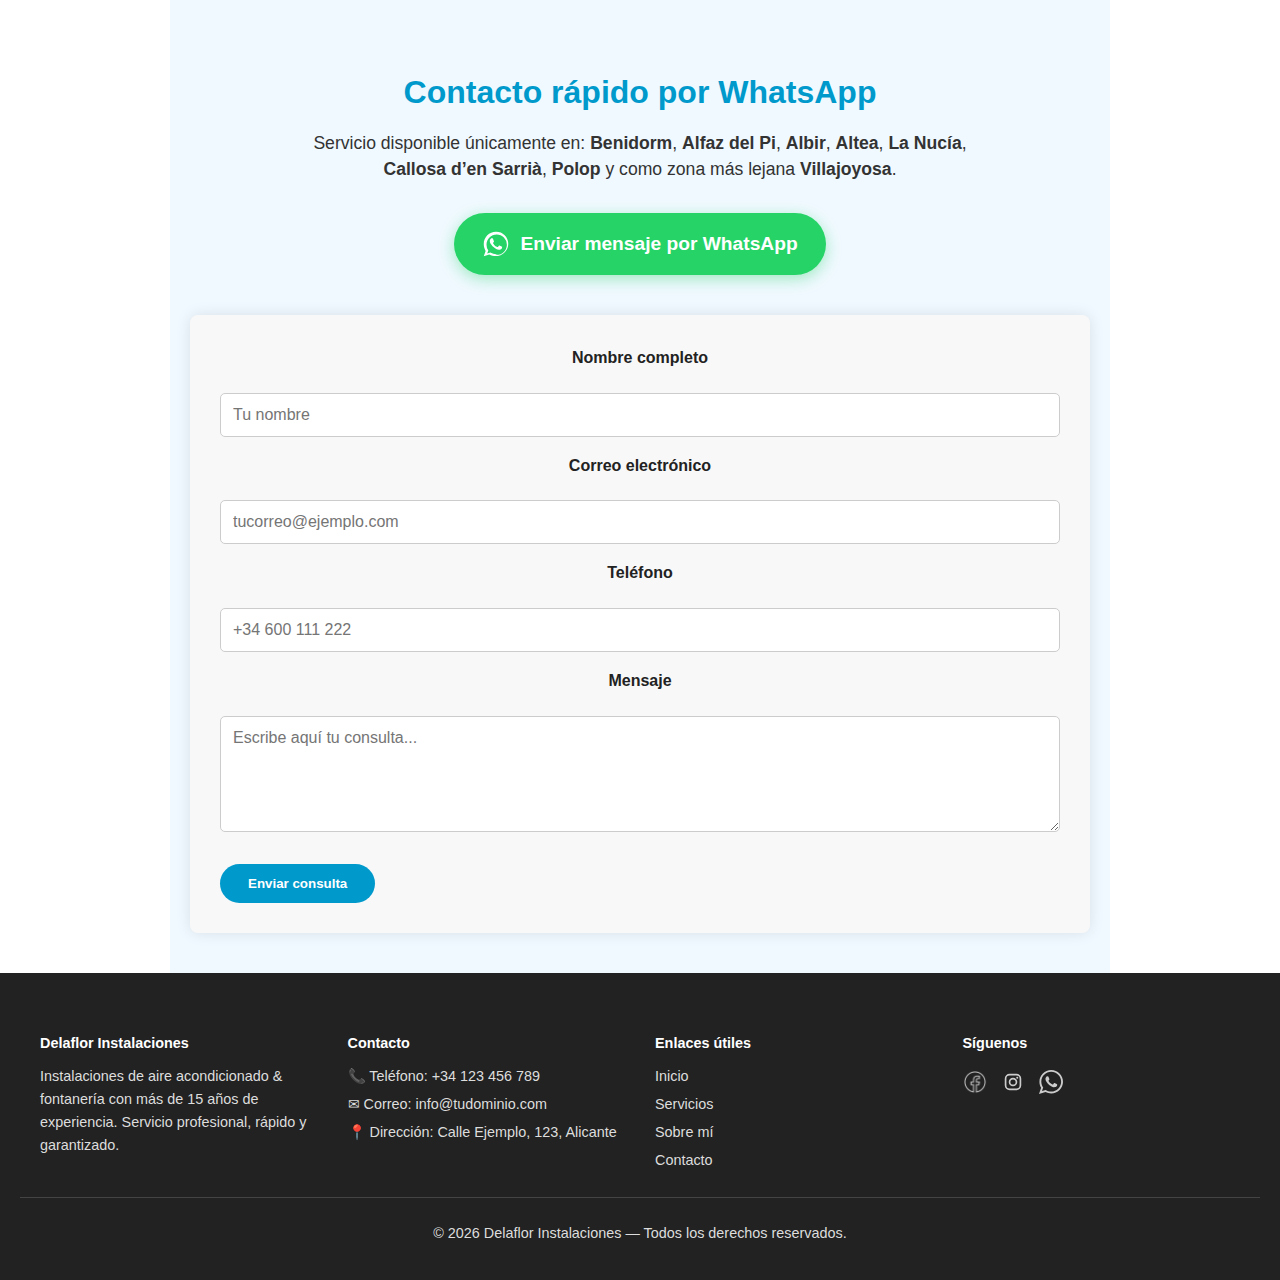
<file: contacto.html>
<!DOCTYPE html>
<html lang="es">

<head>
    <meta charset="UTF-8" />
    <meta name="viewport" content="width=device-width, initial-scale=1" />
    <title>Contacto - Delaflor Instalaciones</title>
    <link rel="stylesheet" href="style.css" />
    <link rel="icon" href="img/favicon.jpg" type="image/x-icon">
    <style>
        /* Estilos específicos para esta página */
        .contacto {
            padding: 40px 20px;
            max-width: 900px;
            margin: 0 auto;
            color: var(--dark);
        }

        .contacto h2 {
            font-size: 2rem;
            margin-bottom: 12px;
            color: var(--primary);
        }

        .zona {
            font-size: 1.1rem;
            margin-bottom: 24px;
            line-height: 1.5;
        }

        .btn-whatsapp {
            display: inline-flex;
            align-items: center;
            gap: 10px;
            padding: 16px 28px;
            background: #25D366;
            color: white;
            font-size: 1.2rem;
            font-weight: bold;
            border-radius: 50px;
            text-decoration: none;
            box-shadow: 0 4px 15px rgba(37, 211, 102, 0.4);
            transition: all 0.3s ease;
            animation: pulse 2s infinite;
            margin-bottom: 40px;
        }

        .btn-whatsapp:hover {
            background: #1ebe5d;
            transform: scale(1.05);
            box-shadow: 0 6px 20px rgba(37, 211, 102, 0.6);
        }

        @keyframes pulse {
            0% {
                transform: scale(1);
            }

            50% {
                transform: scale(1.05);
            }

            100% {
                transform: scale(1);
            }
        }

        form.contact-form {
            display: flex;
            flex-direction: column;
            gap: 16px;
            background: var(--light-bg);
            padding: 30px;
            border-radius: 8px;
            box-shadow: 0 0 15px rgba(0, 0, 0, 0.1);
        }

        form.contact-form label {
            font-weight: bold;
            margin-bottom: 6px;
        }

        form.contact-form input,
        form.contact-form textarea {
            padding: 12px;
            border: 1px solid #ccc;
            border-radius: 5px;
            font-size: 1rem;
            font-family: inherit;
            resize: vertical;
        }

        form.contact-form input:focus,
        form.contact-form textarea:focus {
            outline: none;
            border-color: var(--primary);
            box-shadow: 0 0 6px var(--primary);
        }

        form.contact-form button.btn {
            width: fit-content;
            align-self: flex-start;
            padding: 12px 28px;
            background: var(--primary);
            border: none;
            color: white;
            font-weight: bold;
            border-radius: 50px;
            cursor: pointer;
            transition: background-color 0.3s ease;
        }

        form.contact-form button.btn:hover {
            background: #0077a3;
        }

        /* Responsive */
        @media (max-width: 768px) {
            form.contact-form {
                padding: 20px;
            }

            .btn-whatsapp {
                width: 100%;
                justify-content: center;
            }
        }
    </style>
</head>

<body>

    <main class="contacto" id="contacto">

        <h2 class="reveal">Contacto rápido por WhatsApp</h2>
        <p class="zona reveal">
            Servicio disponible únicamente en: <strong>Benidorm</strong>, <strong>Alfaz del Pi</strong>,
            <strong>Albir</strong>, <strong>Altea</strong>, <strong>La Nucía</strong>, <strong>Callosa d’en
                Sarrià</strong>, <strong>Polop</strong> y como zona más lejana <strong>Villajoyosa</strong>.
        </p>

        <a href="https://wa.me/34600111222?text=Hola,%20quiero%20pedir%20información%20sobre%20servicios%20de%20aire%20acondicionado%20y%20fontanería%20en%20[tu%20localidad]"
            target="_blank" class="btn-whatsapp reveal" aria-label="Enviar mensaje por WhatsApp">
            <svg xmlns="http://www.w3.org/2000/svg" width="28" height="28" viewBox="0 0 32 32" fill="white">
                <path
                    d="M16.003 2.002C8.271 2.002 2 8.274 2 16.003c0 2.8.733 5.533 2.133 7.923L2 30l6.275-2.083c2.32 1.27 4.948 1.94 7.728 1.94h.002c7.732 0 14.003-6.272 14.003-14.001 0-3.74-1.457-7.258-4.103-9.903A13.902 13.902 0 0 0 16.003 2.002zm0 25.59h-.002a11.59 11.59 0 0 1-5.887-1.61l-.423-.252-3.726 1.235 1.228-3.634-.276-.447a11.59 11.59 0 0 1-1.754-6.08c0-6.417 5.218-11.635 11.636-11.635 3.104 0 6.023 1.21 8.215 3.402a11.567 11.567 0 0 1 3.421 8.215c0 6.417-5.218 11.636-11.632 11.636zm6.396-8.711c-.35-.175-2.066-1.02-2.386-1.136-.32-.116-.555-.175-.79.175s-.905 1.136-1.11 1.371c-.205.233-.41.262-.76.087-.35-.174-1.48-.546-2.819-1.74-1.042-.93-1.742-2.078-1.946-2.428-.205-.35-.022-.54.153-.715.158-.158.35-.41.525-.615.175-.204.233-.35.35-.584.116-.233.058-.437-.029-.613-.087-.174-.79-1.9-1.083-2.604-.285-.683-.575-.59-.79-.6-.204-.009-.437-.011-.67-.011s-.613.087-.935.437c-.32.35-1.22 1.19-1.22 2.902 0 1.713 1.249 3.367 1.422 3.596.174.233 2.453 3.743 5.944 5.25.831.358 1.479.572 1.983.732.833.265 1.59.228 2.188.138.667-.1 2.066-.844 2.356-1.657.29-.814.29-1.51.203-1.657-.087-.146-.32-.233-.67-.407z" />
            </svg>
            Enviar mensaje por WhatsApp
        </a>

        <form action="#" method="POST" class="contact-form reveal" novalidate>
            <label for="nombre">Nombre completo</label>
            <input type="text" id="nombre" name="nombre" placeholder="Tu nombre" required />

            <label for="email">Correo electrónico</label>
            <input type="email" id="email" name="email" placeholder="tucorreo@ejemplo.com" required />

            <label for="telefono">Teléfono</label>
            <input type="tel" id="telefono" name="telefono" placeholder="+34 600 111 222" />

            <label for="mensaje">Mensaje</label>
            <textarea id="mensaje" name="mensaje" rows="5" placeholder="Escribe aquí tu consulta..."
                required></textarea>

            <button type="submit" class="btn">Enviar consulta</button>
        </form>

    </main>

    <!-- FOOTER -->
    <footer class="footer">
        <div class="footer-container">
            <div class="footer-col">
                <h4>Delaflor Instalaciones</h4>
                <p>Instalaciones de aire acondicionado & fontanería con más de 15 años de experiencia. Servicio
                    profesional, rápido y garantizado.</p>
            </div>
            <div class="footer-col">
                <h4>Contacto</h4>
                <p>📞 Teléfono: <a href="tel:+123456789">+34 123 456 789</a></p>
                <p>✉ Correo: <a href="mailto:info@tudominio.com">info@tudominio.com</a></p>
                <p>📍 Dirección: Calle Ejemplo, 123, Alicante</p>
            </div>
            <div class="footer-col">
                <h4>Enlaces útiles</h4>
                <ul>
                    <li><a href="index.html">Inicio</a></li>
                    <li><a href="servicios.html">Servicios</a></li>
                    <li><a href="sobre.html">Sobre mí</a></li>
                    <li><a href="contacto.html">Contacto</a></li>
                </ul>
            </div>
            <div class="footer-col">
                <h4>Síguenos</h4>
                <div class="social-links">
                    <a href="#" aria-label="Facebook"><img src="img/facebook.png" alt="Facebook"></a>
                    <a href="#" aria-label="Instagram"><img src="img/instagram.svg" alt="Instagram"></a>
                    <a href="#" aria-label="WhatsApp"><img src="img/whatsapp-logo-variant.svg" alt="WhatsApp"></a>
                </div>
            </div>
        </div>
        <div class="footer-bottom">
            <p>&copy; <span id="year"></span> Delaflor Instalaciones — Todos los derechos reservados.</p>
        </div>
    </footer>

    <script src="script.js"></script>

</body>

</html>
</file>
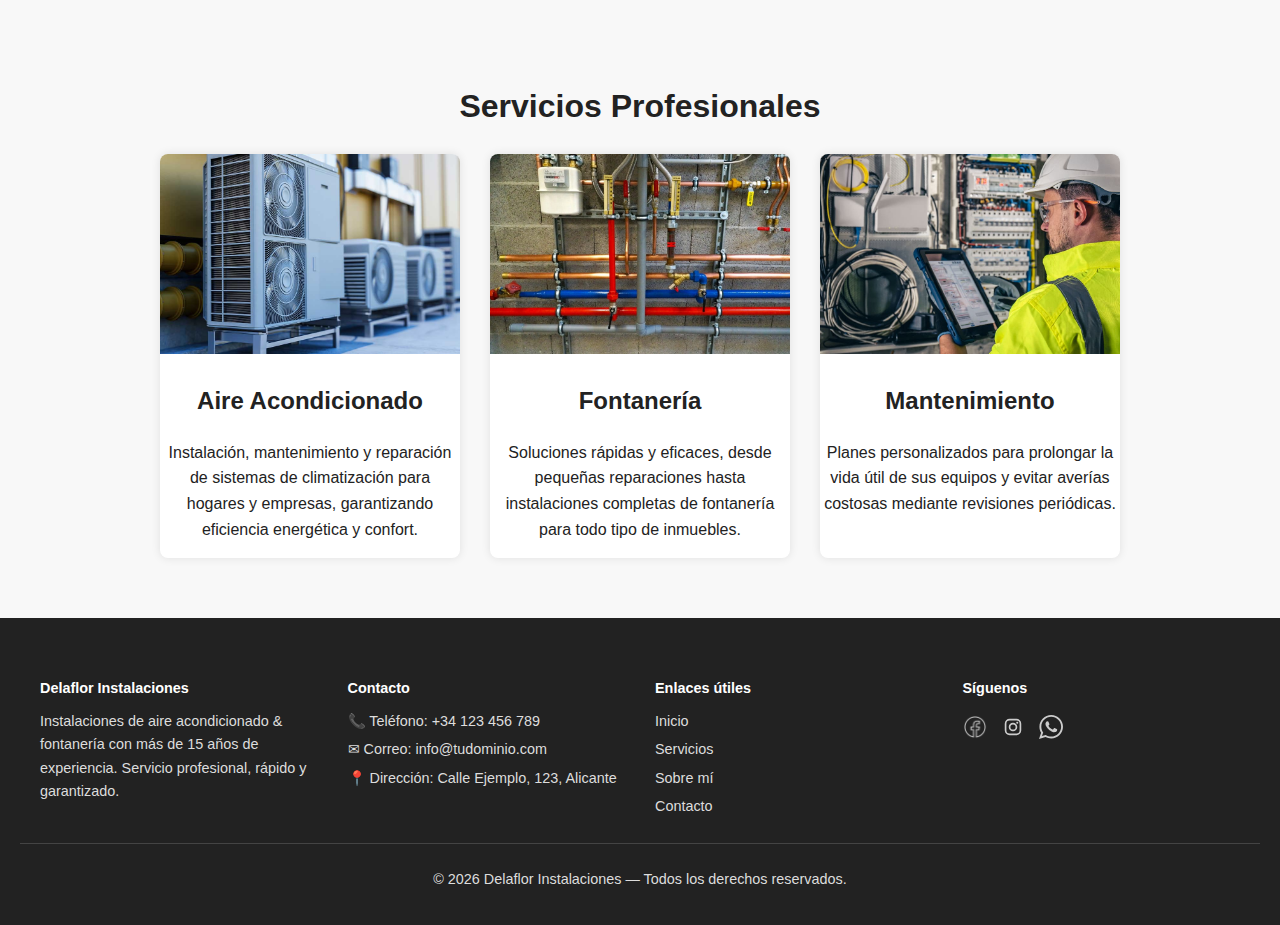
<file: servicios.html>
<!DOCTYPE html>
<html lang="es">

<head>
    <meta charset="UTF-8" />
    <meta name="viewport" content="width=device-width, initial-scale=1" />
    <title>Servicios - Delaflor Instalaciones</title>
    <link rel="stylesheet" href="style.css" />
    <link rel="icon" href="img/favicon.jpg" type="image/x-icon">
</head>

<body>

    <main class="servicios">
        <h1>Servicios Profesionales</h1>
        <div class="servicio-list">

            <article class="servicio">
                <img src="imagenes/AiresAcondicionados.jpg" alt="Aire acondicionado" />
                <div class="servicio-info">
                    <h2>Aire Acondicionado</h2>
                    <p>Instalación, mantenimiento y reparación de sistemas de climatización para hogares y empresas,
                        garantizando eficiencia energética y confort.</p>
                </div>
            </article>

            <article class="servicio">
                <img src="imagenes/fontaneria.jpg" alt="Fontanería" />
                <div class="servicio-info">
                    <h2>Fontanería</h2>
                    <p>Soluciones rápidas y eficaces, desde pequeñas reparaciones hasta instalaciones completas de
                        fontanería para todo tipo de inmuebles.</p>
                </div>
            </article>

            <article class="servicio">
                <img src="imagenes/mantenimiento.jpg" alt="Mantenimiento" />
                <div class="servicio-info">
                    <h2>Mantenimiento</h2>
                    <p>Planes personalizados para prolongar la vida útil de sus equipos y evitar averías costosas
                        mediante revisiones periódicas.</p>
                </div>
            </article>

        </div>
    </main>

    <!-- FOOTER -->
    <footer class="footer">
        <div class="footer-container">
            <div class="footer-col">
                <h4>Delaflor Instalaciones</h4>
                <p>Instalaciones de aire acondicionado & fontanería con más de 15 años de experiencia. Servicio
                    profesional, rápido y garantizado.</p>
            </div>
            <div class="footer-col">
                <h4>Contacto</h4>
                <p>📞 Teléfono: <a href="tel:+123456789">+34 123 456 789</a></p>
                <p>✉ Correo: <a href="mailto:info@tudominio.com">info@tudominio.com</a></p>
                <p>📍 Dirección: Calle Ejemplo, 123, Alicante</p>
            </div>
            <div class="footer-col">
                <h4>Enlaces útiles</h4>
                <ul>
                    <li><a href="index.html">Inicio</a></li>
                    <li><a href="servicios.html">Servicios</a></li>
                    <li><a href="sobre.html">Sobre mí</a></li>
                    <li><a href="contacto.html">Contacto</a></li>
                </ul>
            </div>
            <div class="footer-col">
                <h4>Síguenos</h4>
                <div class="social-links">
                    <a href="#" aria-label="Facebook"><img src="img/facebook.png" alt="Facebook"></a>
                    <a href="#" aria-label="Instagram"><img src="img/instagram.svg" alt="Instagram"></a>
                    <a href="#" aria-label="WhatsApp"><img src="img/whatsapp-logo-variant.svg" alt="WhatsApp"></a>
                </div>
            </div>
        </div>
        <div class="footer-bottom">
            <p>&copy; <span id="year"></span> Delaflor Instalaciones — Todos los derechos reservados.</p>
        </div>
    </footer>

    <script src="script.js"></script>
</body>

</html>
</file>
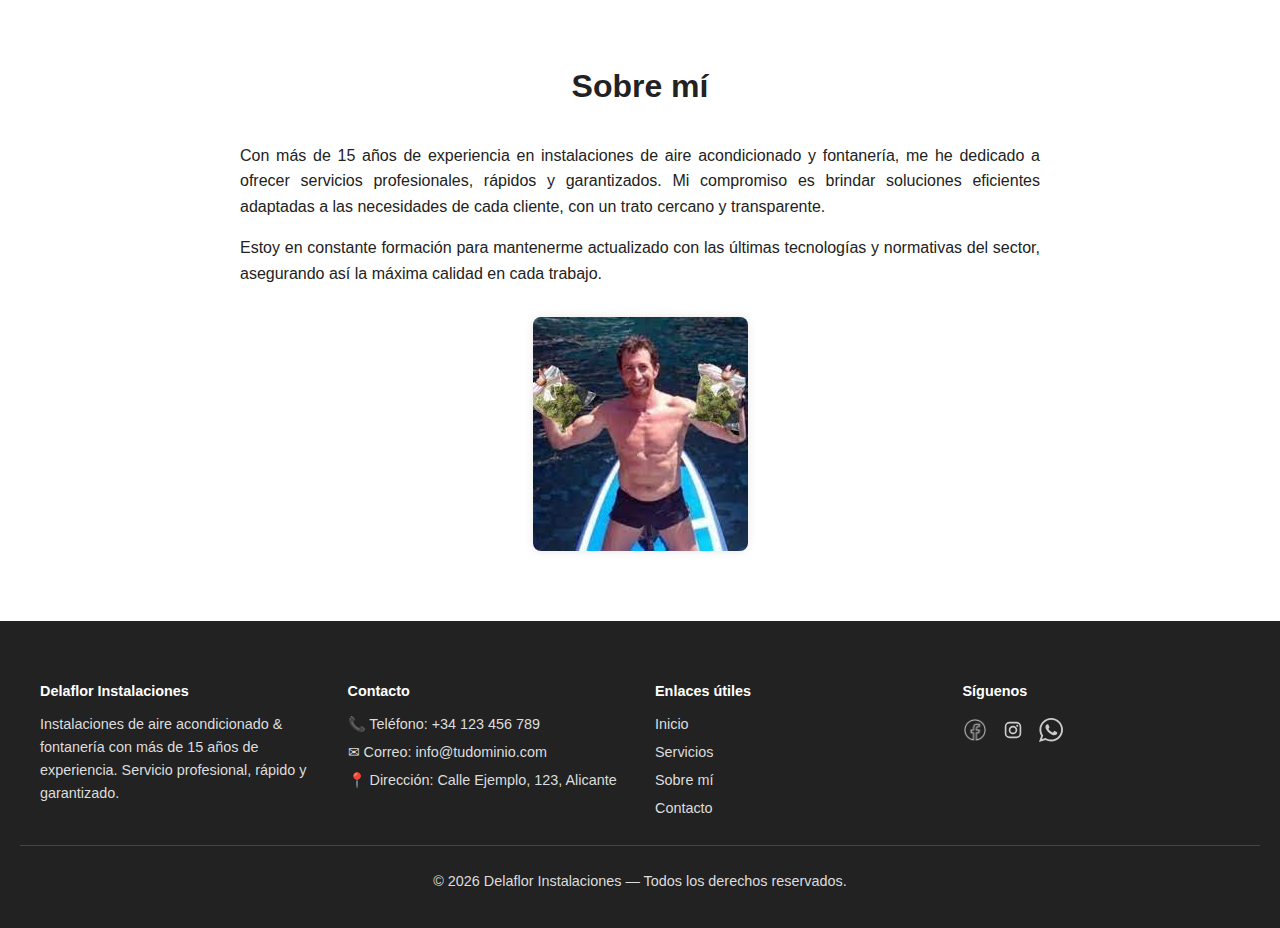
<file: sobre.html>
<!DOCTYPE html>
<html lang="es">

<head>
    <meta charset="UTF-8" />
    <meta name="viewport" content="width=device-width, initial-scale=1" />
    <title>Sobre mí - Delaflor Instalaciones</title>
    <link rel="stylesheet" href="style.css" />
    <link rel="icon" href="img/favicon.jpg" type="image/x-icon">
</head>

<body>

    <main class="sobre">
        <h1>Sobre mí</h1>
        <section>
            <p>Con más de 15 años de experiencia en instalaciones de aire acondicionado y fontanería, me he dedicado a
                ofrecer servicios profesionales, rápidos y garantizados. Mi compromiso es brindar soluciones eficientes
                adaptadas a las necesidades de cada cliente, con un trato cercano y transparente.</p>
            <p>Estoy en constante formación para mantenerme actualizado con las últimas tecnologías y normativas del
                sector, asegurando así la máxima calidad en cada trabajo.</p>
        </section>

        <section>
            <img src="imagenes/empresario.png" alt="Foto del empresario" />
        </section>
    </main>


    <!-- FOOTER -->
    <footer class="footer">
        <div class="footer-container">
            <div class="footer-col">
                <h4>Delaflor Instalaciones</h4>
                <p>Instalaciones de aire acondicionado & fontanería con más de 15 años de experiencia. Servicio
                    profesional, rápido y garantizado.</p>
            </div>
            <div class="footer-col">
                <h4>Contacto</h4>
                <p>📞 Teléfono: <a href="tel:+123456789">+34 123 456 789</a></p>
                <p>✉ Correo: <a href="mailto:info@tudominio.com">info@tudominio.com</a></p>
                <p>📍 Dirección: Calle Ejemplo, 123, Alicante</p>
            </div>
            <div class="footer-col">
                <h4>Enlaces útiles</h4>
                <ul>
                    <li><a href="index.html">Inicio</a></li>
                    <li><a href="servicios.html">Servicios</a></li>
                    <li><a href="sobre.html">Sobre mí</a></li>
                    <li><a href="contacto.html">Contacto</a></li>
                </ul>
            </div>
            <div class="footer-col">
                <h4>Síguenos</h4>
                <div class="social-links">
                    <a href="#" aria-label="Facebook"><img src="img/facebook.png" alt="Facebook"></a>
                    <a href="#" aria-label="Instagram"><img src="img/instagram.svg" alt="Instagram"></a>
                    <a href="#" aria-label="WhatsApp"><img src="img/whatsapp-logo-variant.svg" alt="WhatsApp"></a>
                </div>
            </div>
        </div>
        <div class="footer-bottom">
            <p>&copy; <span id="year"></span> Delaflor Instalaciones — Todos los derechos reservados.</p>
        </div>
    </footer>

    <script src="script.js"></script>

</body>

</html>
</file>
<file: style.css>
:root {
  --primary: #0099cc;
  --dark: #222;
  --light-bg: #f8f8f8;
}

body {
  margin: 0;
  font-family: Arial, sans-serif;
  color: var(--dark);
  background: white;
  line-height: 1.6;
}

/* HERO */
.hero {
  background: url('imagenes/mandoAire.jpg') center/cover no-repeat fixed;
  height: 100vh;
  display: flex;
  justify-content: center;
  align-items: center;
  text-align: center;
  color: white;
  position: relative;
}
.hero::after {
  content: "";
  position: absolute;
  top:0; left:0;
  width: 100%; height: 100%;
  background: rgba(0,0,0,0.5);
}
.hero-content {
  position: relative;
  z-index: 2;
}
.hero h1 {
  font-size: 2.5rem;
}
.btn {
  display: inline-block;
  padding: 12px 24px;
  background: var(--primary);
  color: white;
  text-decoration: none;
  border-radius: 4px;
  margin-top: 1rem;
}

/* SERVICIOS */
.servicios {
  padding: 60px 20px;
  text-align: center;
  background: var(--light-bg);
}
.servicio-list {
  display: flex;
  flex-wrap: wrap;
  justify-content: center;
  gap: 30px;
}
.servicio {
  width: 300px;
  background: white;
  border-radius: 8px;
  overflow: hidden;
  box-shadow: 0 0 10px rgba(0,0,0,0.1);
  transition: transform .3s;
}
.servicio:hover {
  transform: translateY(-5px);
}
.servicio img {
  width: 100%;
  height: 200px;
  object-fit: cover;
}

/* PARALLAX */
.parallax {
  background: url('https://source.unsplash.com/1600x900/?industrial,workshop') center/cover no-repeat fixed;
  height: 300px;
  display: flex;
  justify-content: center;
  align-items: center;
  color: white;
}
.parallax-text {
  background: rgba(0,0,0,0.5);
  padding: 20px 40px;
  border-radius: 8px;
}

/* SOBRE */
.video-card {
  position: relative;
  width: 100%;
  max-width: 100%;
  height: auto;
  overflow: hidden;
}

.video-card video {
  display: block;
  width: 100%;
  height: 100vh; /* más alto en PC */
  object-fit: cover;
}

.video-overlay-text {
  position: absolute;
  top: 50%;
  left: 50%;
  transform: translate(-50%, -50%);
  color: white;
  text-align: center;
  text-shadow: 2px 2px 8px rgba(0,0,0,0.8);
  z-index: 2;
  padding: 0 1rem;
  width: 90%;
  max-width: 700px;
}

.video-overlay-text h1 {
  font-size: 2.5rem;
  margin-bottom: 0.5rem;
}

.video-overlay-text p {
  font-size: 1.2rem;
}

/* Responsive */

@media (max-width: 768px) {
  .video-card video {
    height: 60vh; /* más alto en tablet */
  }

  .video-overlay-text h1 {
    font-size: 2rem;
  }

  .video-overlay-text p {
    font-size: 1.1rem;
  }
}

@media (max-width: 480px) {
  .video-card video {
    height: 50vh; /* más alto en móvil */
  }

  .video-overlay-text h1 {
    font-size: 1.6rem;
  }

  .video-overlay-text p {
    font-size: 1rem;
  }
}

/* CONTACTO */
.contacto {
  padding: 60px 20px;
  text-align: center;
  background: #f0f9ff;
}

.contacto h2 {
  margin-bottom: 20px;
  color: #006b83;
  font-size: 1.8rem;
}

.contacto .zona {
  max-width: 700px;
  margin: 0 auto 30px auto;
  font-size: 1.1rem;
  color: #333;
  line-height: 1.5;
}

/* Whatsapp*/
.btn-whatsapp {
  display: inline-flex;
  align-items: center;
  gap: 10px;
  padding: 16px 28px;
  background: #25D366;
  color: white;
  font-size: 1.2rem;
  font-weight: bold;
  border-radius: 50px;
  text-decoration: none;
  box-shadow: 0 4px 15px rgba(37, 211, 102, 0.4);
  transition: all 0.3s ease;
  animation: pulse 2s infinite;
  box-sizing: border-box;
  white-space: nowrap;
}

.btn-whatsapp:hover {
  background: #1ebe5d;
  transform: scale(1.05);
  box-shadow: 0 6px 20px rgba(37, 211, 102, 0.6);
}

@keyframes pulse {
  0% { transform: scale(1); }
  50% { transform: scale(1.05); }
  100% { transform: scale(1); }
}

/* FOOTER */
.footer {
  background: #222;
  color: #ddd;
  padding: 40px 20px 20px;
  font-size: 0.9rem;
}
.footer-container {
  display: flex;
  flex-wrap: wrap;
  gap: 30px;
  max-width: 1200px;
  margin: auto;
}
.footer-col {
  flex: 1 1 200px;
}
.footer-col h4 {
  color: #fff;
  margin-bottom: 10px;
}
.footer-col p, .footer-col ul, .footer-col a {
  color: #ddd;
  margin: 5px 0;
}
.footer-col a {
  text-decoration: none;
}
.footer-col ul {
  list-style: none;
  padding: 0;
}
.footer-col ul li {
  margin: 5px 0;
}
.social-links a {
  display: inline-block;
  margin-right: 10px;
}
.social-links img {
  width: 24px;
  height: 24px;
  filter: invert(80%);
  transition: filter 0.3s;
}
.social-links img:hover {
  filter: invert(50%);
}
.footer-bottom {
  text-align: center;
  margin-top: 20px;
  border-top: 1px solid #444;
  padding-top: 10px;
}
@media (max-width: 768px) {
  .footer-container {
    flex-direction: column;
    text-align: center;
  }

  /* Aquí el cambio para que el botón WhatsApp no sobresalga en móvil */
  .btn-whatsapp {
    width: 100%;
    justify-content: center;
    padding: 12px 20px;
    font-size: 1rem;
    white-space: normal;
    text-align: center;
  }
}

/* REVEAL ANIMATIONS */
.reveal {
  opacity: 0;
  transform: translateY(40px);
  transition: all 0.6s ease;
}
.reveal.active {
  opacity: 1;
  transform: translateY(0);
}

/* SOBRE MÍ */
.sobre {
  padding: 40px 20px;
  max-width: 800px;
  margin: 0 auto;
  color: var(--dark);
}

.sobre h1 {
  text-align: center;
  margin-bottom: 30px;
}

.sobre section {
  margin-bottom: 30px;
  text-align: justify;
}

.sobre section img {
  max-width: 100%;
  border-radius: 8px;
  box-shadow: 0 0 10px rgba(0,0,0,0.1);
  display: block;
  margin: 0 auto;
}

/* RESPONSIVE PARA SOBRE MÍ */
@media (max-width: 768px) {
  .sobre {
    padding: 30px 15px;
  }
  .sobre h1 {
    font-size: 2rem;
  }
  .sobre section {
    margin-bottom: 25px;
  }
}

@media (max-width: 480px) {
  .sobre {
    padding: 20px 10px;
  }
  .sobre h1 {
    font-size: 1.6rem;
  }
  .sobre section {
    margin-bottom: 20px;
  }
}
</file>
